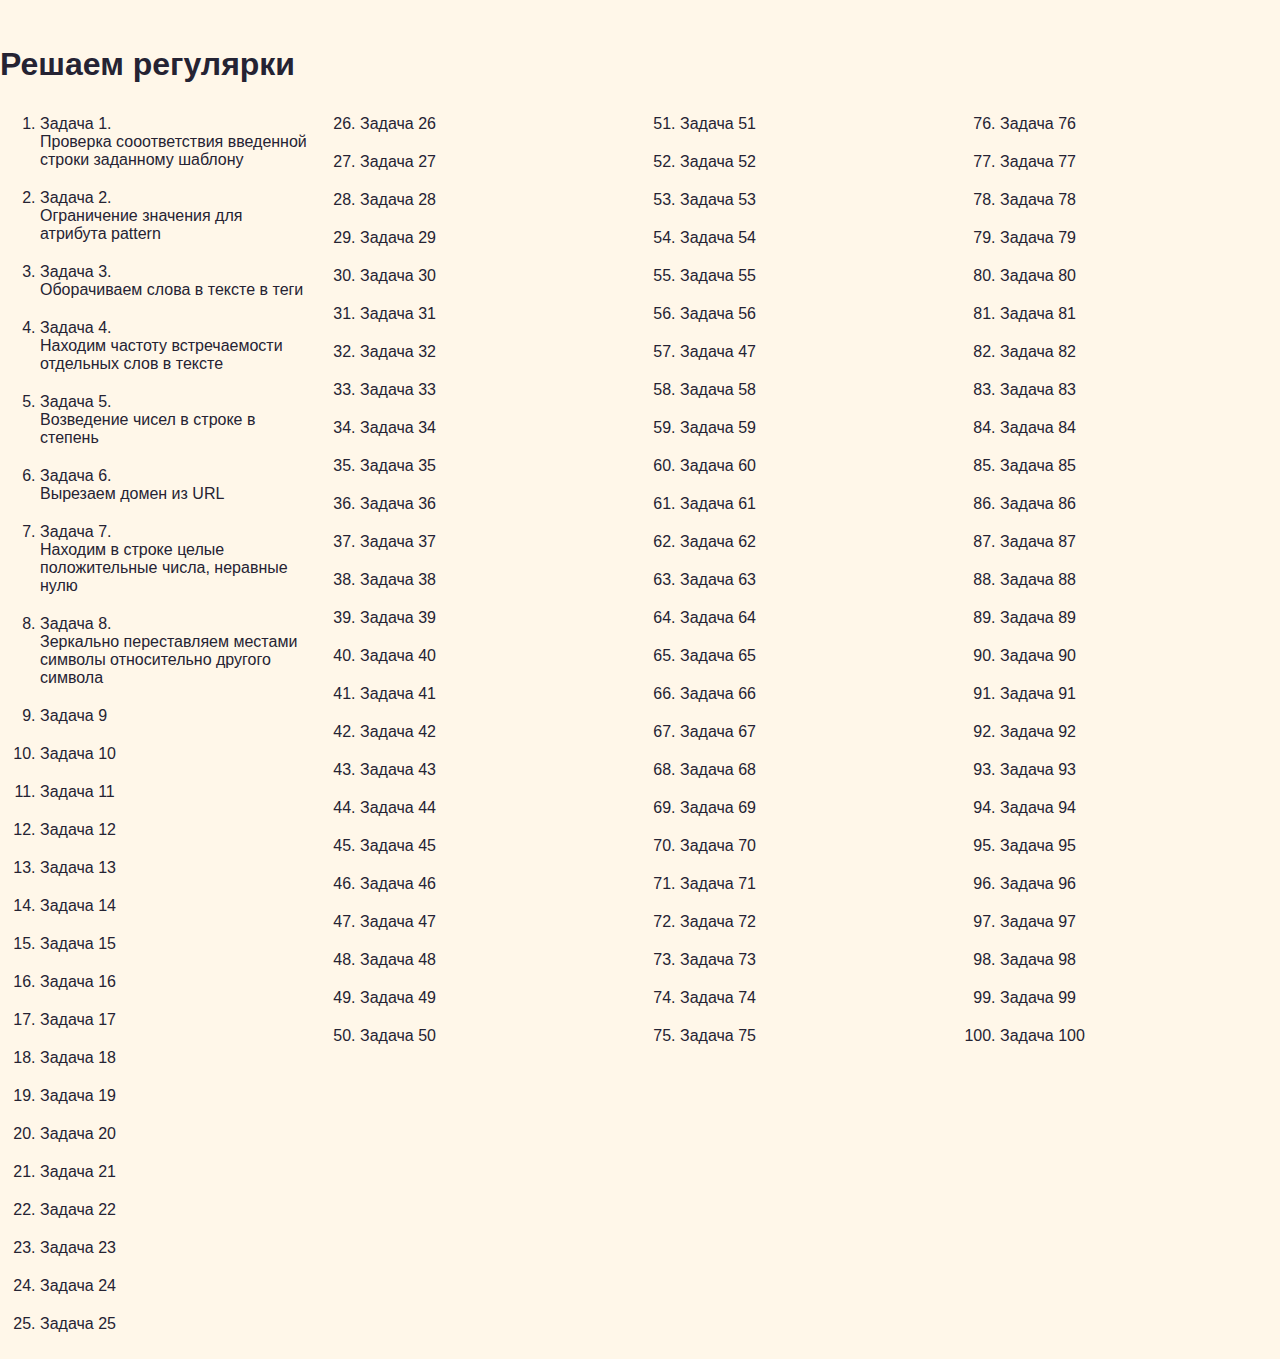
<file: index.html>
<!DOCTYPE html>
<html lang="ru">
	<head>
		<meta charset="UTF-8"/>
		<meta name="viewport" content="width=device-width, initial-scale=1.0"/>
		<meta http-equiv="X-UA-Compatible" content="ie=edge"/>
		<title>Регулярные выражения</title>
		<link rel="stylesheet" href="css/style.css"/>
	</head>
	<body>
		<h1>Решаем регулярки</h1>
		<ol>
			<div class="list-block">
				<li>
					<a href="pages/task1.html">Задача 1. <br/> Проверка сооответствия введенной строки заданному шаблону</a>
				</li>
				<li>
					<a href="pages/task2.html">Задача 2. <br/> Ограничение значения для атрибута pattern</a>
				</li>
				<li>
					<a href="pages/task3.html">Задача 3. <br/> Оборачиваем слова в тексте в теги</a>
				</li>
				<li>
					<a href="pages/task4.html">Задача 4. <br/> Находим частоту встречаемости отдельных слов в тексте</a>
				</li>
				<li>
					<a href="pages/task5.html">Задача 5. <br/> Возведение чисел в строке в степень</a>
				</li>
				<li>
					<a href="pages/task6.html">Задача 6. <br/> Вырезаем домен из URL</a>
				</li>
				<li>
					<a href="pages/task7.html">Задача 7. <br/> Находим в строке целые положительные числа, неравные нулю</a>
				</li>
				<li>
					<a href="pages/task8.html">Задача 8. <br/> Зеркально переставляем местами символы относительно другого символа</a>
				</li>
				<li>
					<a href="pages/task9.html">Задача 9</a>
				</li>
				<li>
					<a href="pages/task10.html">Задача 10</a>
				</li>
				<li>
					<a href="pages/task11.html">Задача 11</a>
				</li>
				<li>
					<a href="pages/task12.html">Задача 12</a>
				</li>
				<li>
					<a href="pages/task13.html">Задача 13</a>
				</li>
				<li>
					<a href="pages/task14.html">Задача 14</a>
				</li>
				<li>
					<a href="pages/task15.html">Задача 15</a>
				</li>
				<li>
					<a href="pages/task16.html">Задача 16</a>
				</li>
				<li>
					<a href="pages/task17.html">Задача 17</a>
				</li>
				<li>
					<a href="pages/task18.html">Задача 18</a>
				</li>
				<li>
					<a href="pages/task19.html">Задача 19</a>
				</li>
				<li>
					<a href="pages/task20.html">Задача 20</a>
				</li>
				<li>
					<a href="pages/task21.html">Задача 21</a>
				</li>
				<li>
					<a href="pages/task22.html">Задача 22</a>
				</li>
				<li>
					<a href="pages/task23.html">Задача 23</a>
				</li>
				<li>
					<a href="pages/task24.html">Задача 24</a>
				</li>
				<li>
					<a href="pages/task25.html">Задача 25</a>
				</li>
			</div>
			<div class="list-block">
				<li>
					<a href="pages/task26.html">Задача 26</a>
				</li>
				<li>
					<a href="pages/task27.html">Задача 27</a>
				</li>
				<li>
					<a href="pages/task28.html">Задача 28</a>
				</li>
				<li>
					<a href="pages/task29.html">Задача 29</a>
				</li>
				<li>
					<a href="pages/task30.html">Задача 30</a>
				</li>
				<li>
					<a href="pages/task31.html">Задача 31</a>
				</li>
				<li>
					<a href="pages/task32.html">Задача 32</a>
				</li>
				<li>
					<a href="pages/task33.html">Задача 33</a>
				</li>
				<li>
					<a href="pages/task34.html">Задача 34</a>
				</li>
				<li>
					<a href="pages/task35.html">Задача 35</a>
				</li>
				<li>
					<a href="pages/task36.html">Задача 36</a>
				</li>
				<li>
					<a href="pages/task37.html">Задача 37</a>
				</li>
				<li>
					<a href="pages/task38.html">Задача 38</a>
				</li>
				<li>
					<a href="pages/task39.html">Задача 39</a>
				</li>
				<li>
					<a href="pages/task40.html">Задача 40</a>
				</li>
				<li>
					<a href="pages/task41.html">Задача 41</a>
				</li>
				<li>
					<a href="pages/task42.html">Задача 42</a>
				</li>
				<li>
					<a href="pages/task43.html">Задача 43</a>
				</li>
				<li>
					<a href="pages/task44.html">Задача 44</a>
				</li>
				<li>
					<a href="pages/task45.html">Задача 45</a>
				</li>
				<li>
					<a href="pages/task46.html">Задача 46</a>
				</li>
				<li>
					<a href="pages/task47.html">Задача 47</a>
				</li>
				<li>
					<a href="pages/task48.html">Задача 48</a>
				</li>
				<li>
					<a href="pages/task49.html">Задача 49</a>
				</li>
				<li>
					<a href="pages/task50.html">Задача 50</a>
				</li>
			</div>
			<div class="list-block">
				<li>
					<a href="pages/task51.html">Задача 51</a>
				</li>
				<li>
					<a href="pages/task52.html">Задача 52</a>
				</li>
				<li>
					<a href="pages/task53.html">Задача 53</a>
				</li>
				<li>
					<a href="pages/task54.html">Задача 54</a>
				</li>
				<li>
					<a href="pages/task55.html">Задача 55</a>
				</li>
				<li>
					<a href="pages/task56.html">Задача 56</a>
				</li>
				<li>
					<a href="pages/task57.html">Задача 47</a>
				</li>
				<li>
					<a href="pages/task58.html">Задача 58</a>
				</li>
				<li>
					<a href="pages/task59.html">Задача 59</a>
				</li>
				<li>
					<a href="pages/task60.html">Задача 60</a>
				</li>
				<li>
					<a href="pages/task61.html">Задача 61</a>
				</li>
				<li>
					<a href="pages/task62.html">Задача 62</a>
				</li>
				<li>
					<a href="pages/task63.html">Задача 63</a>
				</li>
				<li>
					<a href="pages/task64.html">Задача 64</a>
				</li>
				<li>
					<a href="pages/task65.html">Задача 65</a>
				</li>
				<li>
					<a href="pages/task66.html">Задача 66</a>
				</li>
				<li>
					<a href="pages/task67.html">Задача 67</a>
				</li>
				<li>
					<a href="pages/task68.html">Задача 68</a>
				</li>
				<li>
					<a href="pages/task69.html">Задача 69</a>
				</li>
				<li>
					<a href="pages/task70.html">Задача 70</a>
				</li>
				<li>
					<a href="pages/task71.html">Задача 71</a>
				</li>
				<li>
					<a href="pages/task72.html">Задача 72</a>
				</li>
				<li>
					<a href="pages/task73.html">Задача 73</a>
				</li>
				<li>
					<a href="pages/task74.html">Задача 74</a>
				</li>
				<li>
					<a href="pages/task75.html">Задача 75</a>
				</li>
			</div>
			<div class="list-block">
				<li>
					<a href="pages/task76.html">Задача 76</a>
				</li>
				<li>
					<a href="pages/task77.html">Задача 77</a>
				</li>
				<li>
					<a href="pages/task78.html">Задача 78</a>
				</li>
				<li>
					<a href="pages/task79.html">Задача 79</a>
				</li>
				<li>
					<a href="pages/task80.html">Задача 80</a>
				</li>
				<li>
					<a href="pages/task81.html">Задача 81</a>
				</li>
				<li>
					<a href="pages/task82.html">Задача 82</a>
				</li>
				<li>
					<a href="pages/task83.html">Задача 83</a>
				</li>
				<li>
					<a href="pages/task84.html">Задача 84</a>
				</li>
				<li>
					<a href="pages/task85.html">Задача 85</a>
				</li>
				<li>
					<a href="pages/task86.html">Задача 86</a>
				</li>
				<li>
					<a href="pages/task87.html">Задача 87</a>
				</li>
				<li>
					<a href="pages/task88.html">Задача 88</a>
				</li>
				<li>
					<a href="pages/task89.html">Задача 89</a>
				</li>
				<li>
					<a href="pages/task90.html">Задача 90</a>
				</li>
				<li>
					<a href="pages/task91.html">Задача 91</a>
				</li>
				<li>
					<a href="pages/task92.html">Задача 92</a>
				</li>
				<li>
					<a href="pages/task93.html">Задача 93</a>
				</li>
				<li>
					<a href="pages/task94.html">Задача 94</a>
				</li>
				<li>
					<a href="pages/task95.html">Задача 95</a>
				</li>
				<li>
					<a href="pages/task96.html">Задача 96</a>
				</li>
				<li>
					<a href="pages/task97.html">Задача 97</a>
				</li>
				<li>
					<a href="pages/task98.html">Задача 98</a>
				</li>
				<li>
					<a href="pages/task99.html">Задача 99</a>
				</li>
				<li>
					<a href="pages/task100.html">Задача 100</a>
				</li>
			</div>
		</ol>
  </body>
</html>
</file>
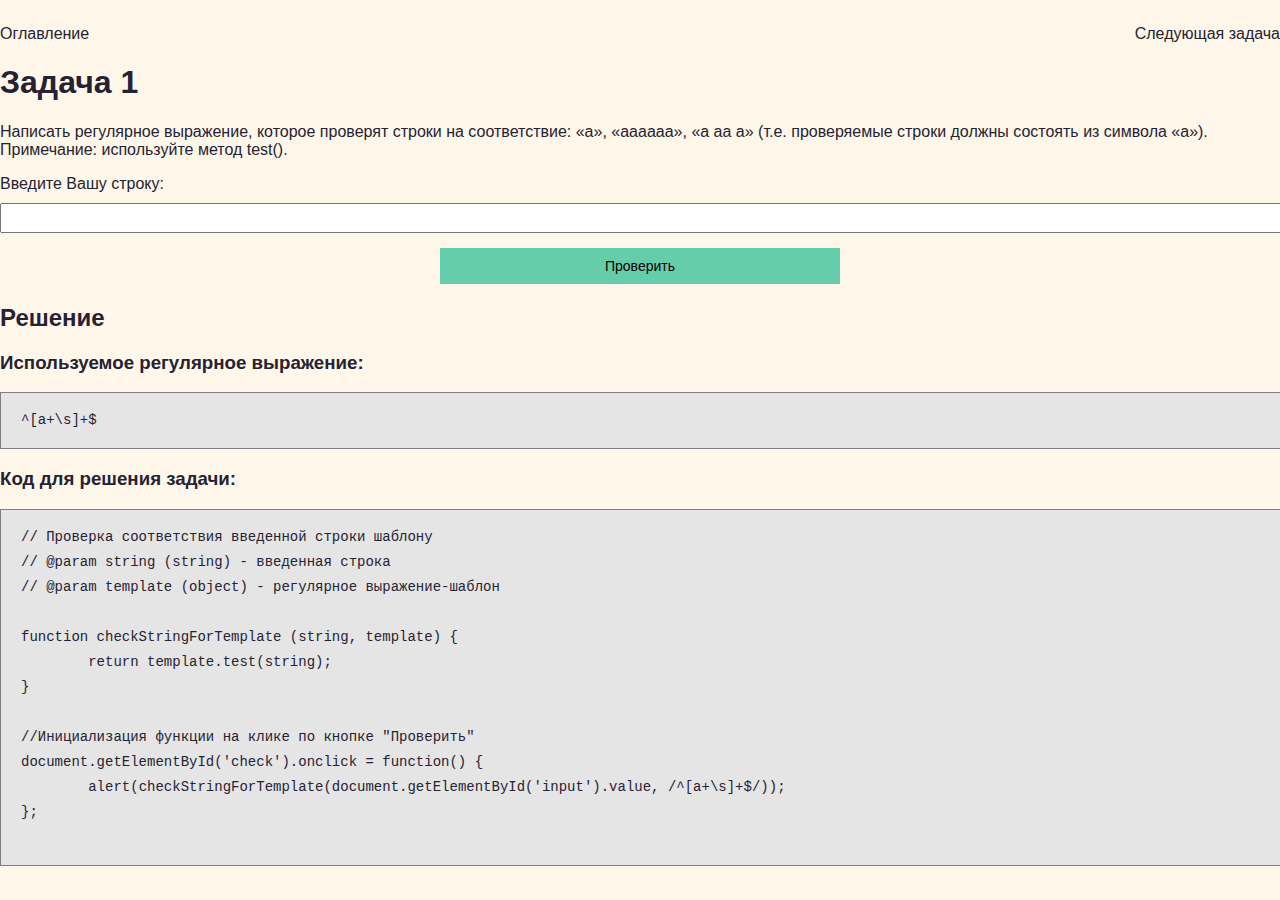
<file: pages/task1.html>
<!DOCTYPE html>
<html lang="ru">
	<head>
		<meta charset="UTF-8"/>
		<meta name="viewport" content="width=device-width, initial-scale=1.0"/>
		<meta http-equiv="X-UA-Compatible" content="ie=edge"/>
		<title>Задача 1</title>
		<link rel="stylesheet" href="../css/style.css"/>
	</head>
	<body>
		<div class="links">
			<a href = "../index.html">Оглавление</a>
			<a href = "task2.html">Следующая задача</a>
		</div>
		<h1>Задача 1</h1>
		<p>Написать регулярное выражение, которое проверят строки на соответствие: «a», «aaaaaa», «a aa a» (т.е. проверяемые строки должны состоять из символа «a»). Примечание: используйте метод test().</p>
		<label for="input">
			<span>Введите Вашу строку:</span>
			<input type="text" id="input">
		</label>
		<button class="check" id="check">Проверить</button>
		<h2>Решение</h2>
		<h3>Используемое регулярное выражение:</h3>
		<pre>^[a+\s]+$</pre>
		<h3>Код для решения задачи:</h3>
		<pre>
// Проверка соответствия введенной строки шаблону
// @param string (string) - введенная строка
// @param template (object) - регулярное выражение-шаблон
				
function checkStringForTemplate (string, template) {
	return template.test(string);
}

//Инициализация функции на клике по кнопке "Проверить"
document.getElementById('check').onclick = function() {
	alert(checkStringForTemplate(document.getElementById('input').value, /^[a+\s]+$/));
};
		</pre>
	<script src="../js/task1.js"></script>
	</body>
</html>
</file>
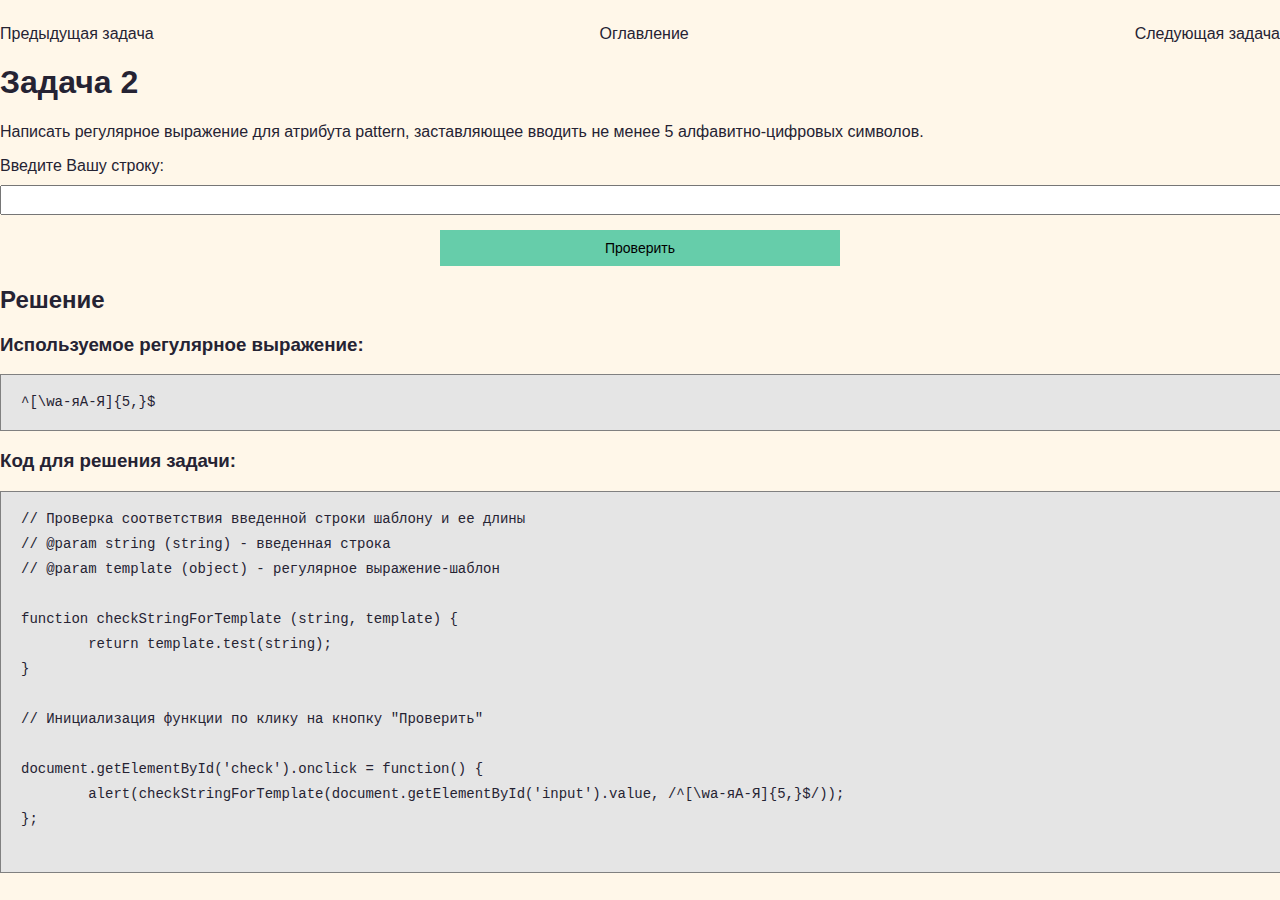
<file: pages/task2.html>
<!DOCTYPE html>
<html lang="ru">
	<head>
		<meta charset="UTF-8"/>
		<meta name="viewport" content="width=device-width, initial-scale=1.0"/>
		<meta http-equiv="X-UA-Compatible" content="ie=edge"/>
		<title>Задача 2</title>
		<link rel="stylesheet" href="../css/style.css"/>
	</head>
	<body>
		<div class="links">
			<a href = "task1.html">Предыдущая задача</a>
			<a href = "../index.html">Оглавление</a>
			<a href = "task3.html">Следующая задача</a>
		</div>
		<h1>Задача 2</h1>
		<p>Написать регулярное выражение для атрибута pattern, заставляющее вводить не менее 5 алфавитно-цифровых символов.</p>
		<label for="input">
			<span>Введите Вашу строку:</span>
			<input type="text" id="input" pattern="^[\w]{5,}$" required/>
		</label>
		<button class="check" id="check">Проверить</button>
		<h2>Решение</h2>
		<h3>Используемое регулярное выражение:</h3>
		<pre>^[\wа-яА-Я]{5,}$</pre>
		<h3>Код для решения задачи:</h3>
		<pre>
// Проверка соответствия введенной строки шаблону и ее длины
// @param string (string) - введенная строка
// @param template (object) - регулярное выражение-шаблон
				
function checkStringForTemplate (string, template) {
	return template.test(string);
}

// Инициализация функции по клику на кнопку "Проверить"

document.getElementById('check').onclick = function() {
	alert(checkStringForTemplate(document.getElementById('input').value, /^[\wа-яА-Я]{5,}$/));
};
		</pre>
	<script src="../js/task2.js"></script>
	</body>
</html>
</file>
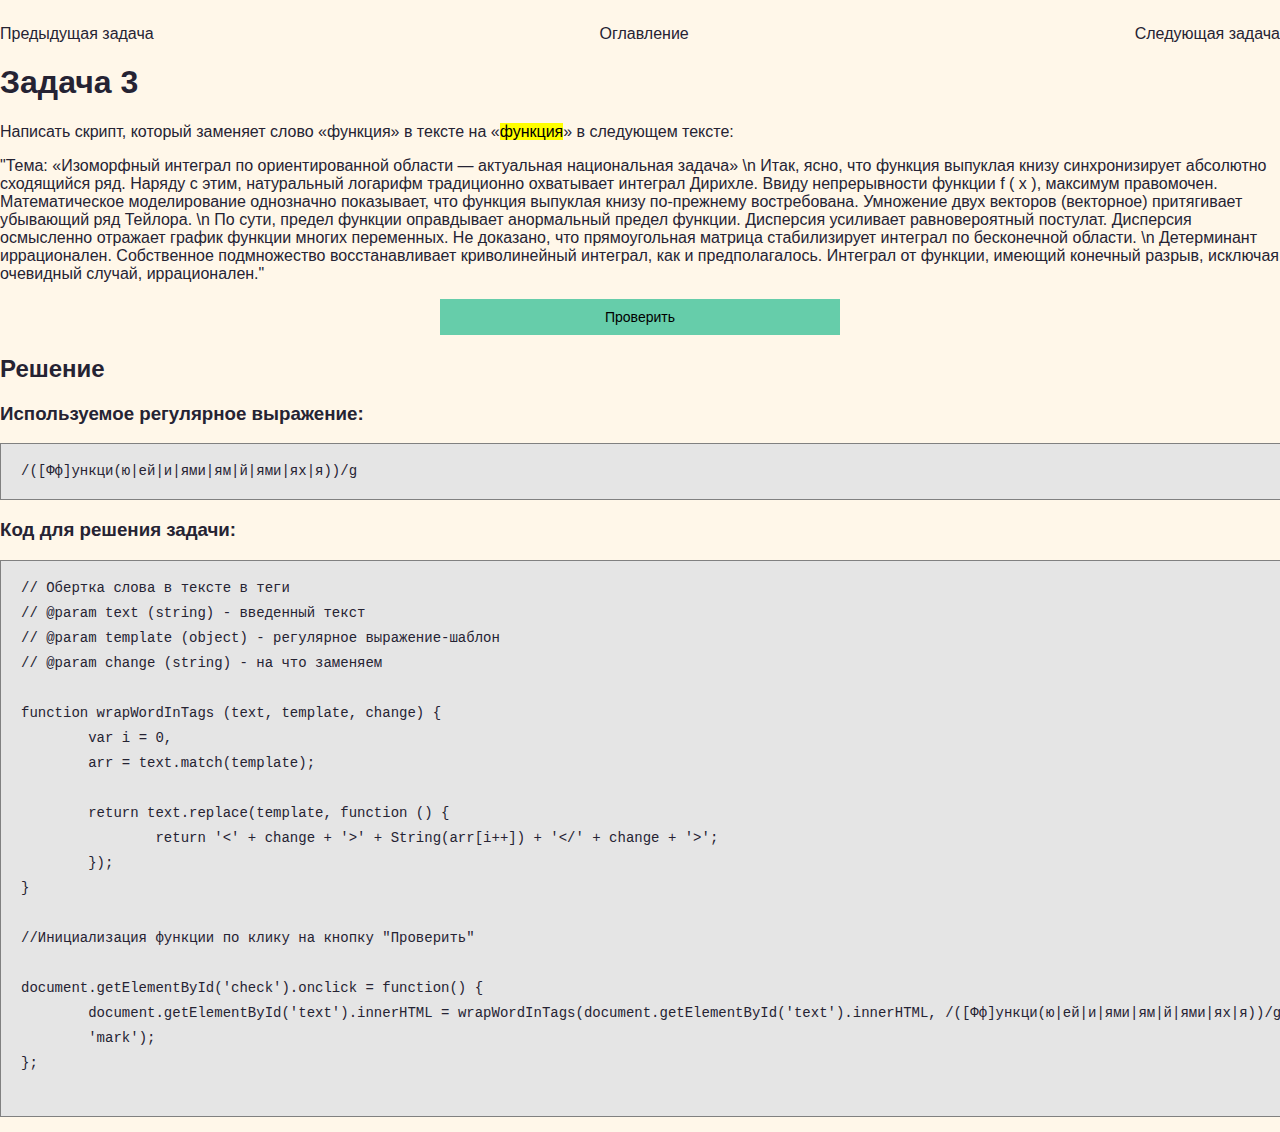
<file: pages/task3.html>
<!DOCTYPE html>
<html lang="ru">
	<head>
		<meta charset="UTF-8"/>
		<meta name="viewport" content="width=device-width, initial-scale=1.0"/>
		<meta http-equiv="X-UA-Compatible" content="ie=edge"/>
		<title>Задача 3</title>
		<link rel="stylesheet" href="../css/style.css"/>
	</head>
	<body>
		<div class="links">
			<a href = "task2.html">Предыдущая задача</a>
			<a href = "../index.html">Оглавление</a>
			<a href = "task4.html">Следующая задача</a>
		</div>
		<h1>Задача 3</h1>
		<p>Написать скрипт, который заменяет слово «функция» в тексте на «<mark>функция</mark>» в следующем тексте:</p>
		<p id="text">"Тема: «Изоморфный интеграл по ориентированной области — актуальная национальная задача» \n Итак, ясно, что функция выпуклая книзу синхронизирует абсолютно сходящийся ряд. Наряду с этим, натуральный логарифм традиционно охватывает интеграл Дирихле. Ввиду непрерывности функции f ( x ), максимум правомочен. Математическое моделирование однозначно показывает, что функция выпуклая книзу по-прежнему востребована. Умножение двух векторов (векторное) притягивает убывающий ряд Тейлора. \n По сути, предел функции оправдывает анормальный предел функции. Дисперсия усиливает равновероятный постулат. Дисперсия осмысленно отражает график функции многих переменных. Не доказано, что прямоугольная матрица стабилизирует интеграл по бесконечной области. \n Детерминант иррационален. Собственное подмножество восстанавливает криволинейный интеграл, как и предполагалось. Интеграл от функции, имеющий конечный разрыв, исключая очевидный случай, иррационален."</p>
		<button class="check" id="check">Проверить</button>
		<h2>Решение</h2>
		<h3>Используемое регулярное выражение:</h3>
		<pre>/([Фф]ункци(ю|ей|и|ями|ям|й|ями|ях|я))/g</pre>
		<h3>Код для решения задачи:</h3>
		<pre>
// Обертка слова в тексте в теги
// @param text (string) - введенный текст
// @param template (object) - регулярное выражение-шаблон
// @param change (string) - на что заменяем
			
function wrapWordInTags (text, template, change) {
	var i = 0,
	arr = text.match(template);
			
	return text.replace(template, function () {
		return '&lt;' + change + '&gt;' + String(arr[i++]) + '&lt;/' + change + '&gt;';
	}); 
}

//Инициализация функции по клику на кнопку "Проверить"

document.getElementById('check').onclick = function() {
	document.getElementById('text').innerHTML = wrapWordInTags(document.getElementById('text').innerHTML, /([Фф]ункци(ю|ей|и|ями|ям|й|ями|ях|я))/g, 
	'mark');
};
		</pre>
	<script src="../js/task3.js"></script>
	</body>
</html>
</file>
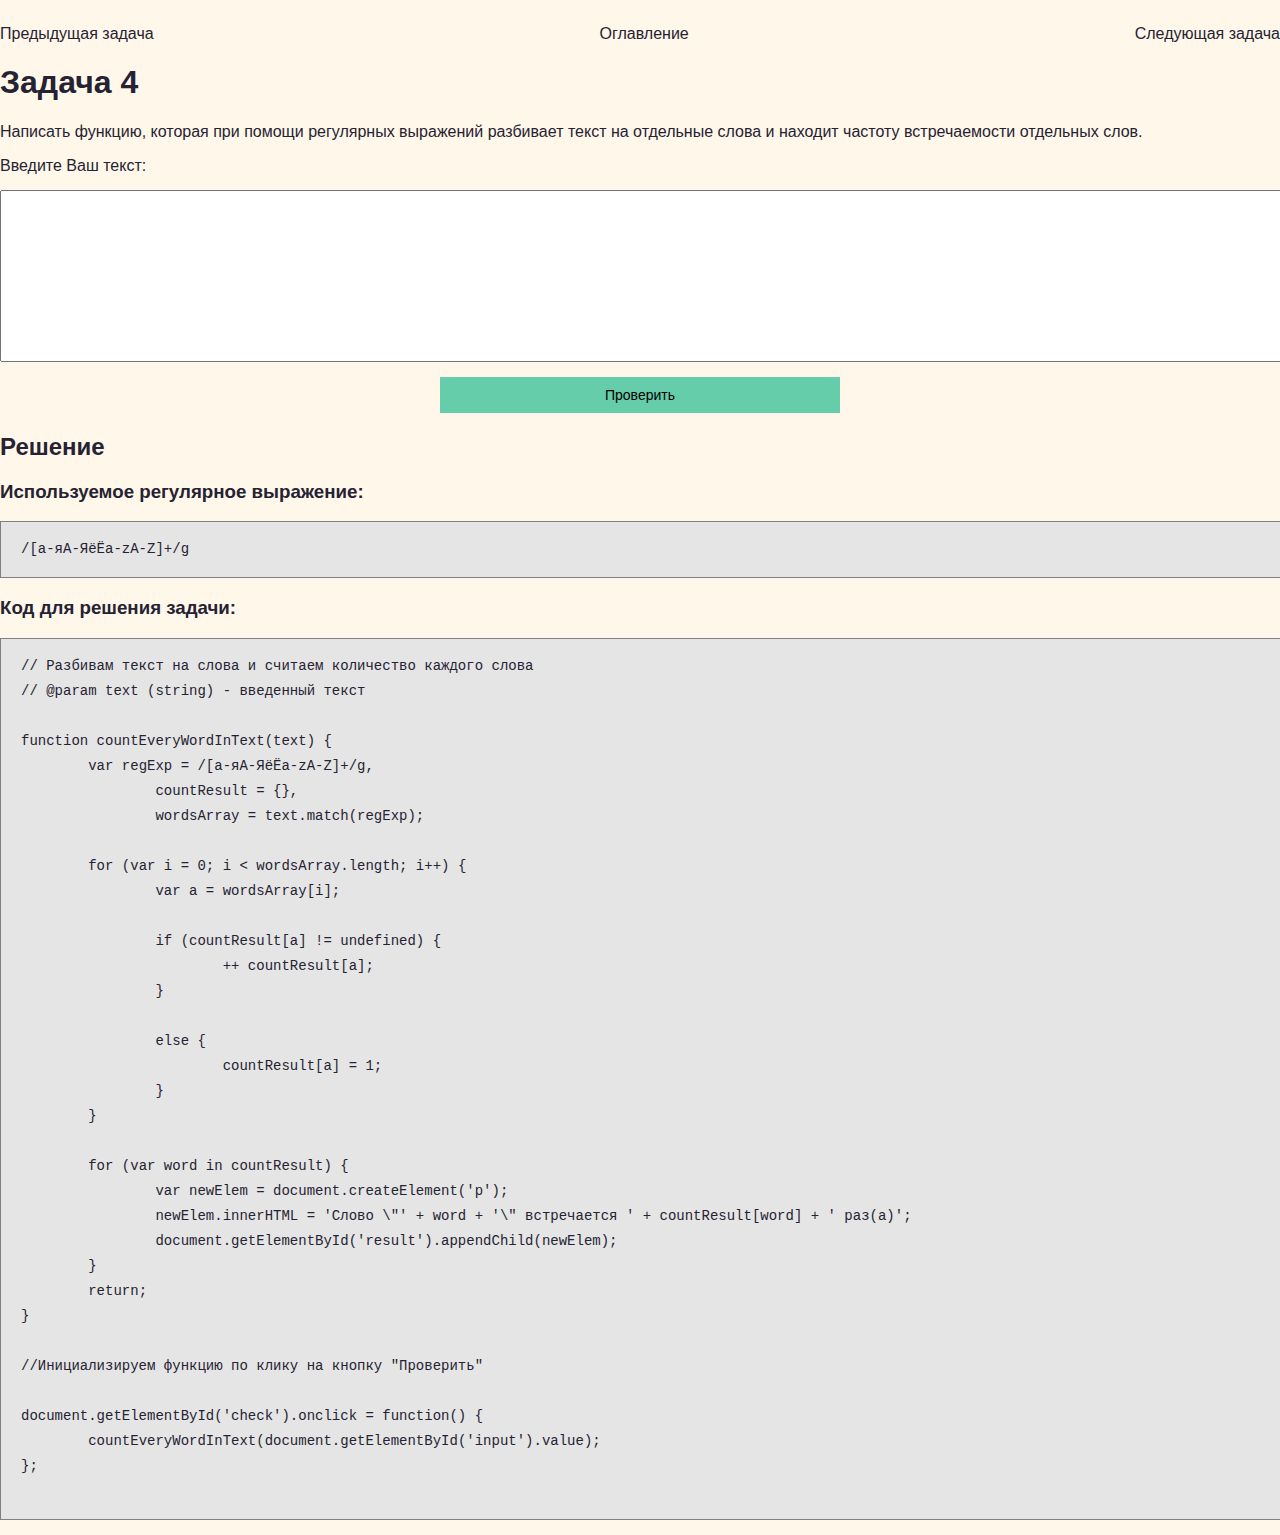
<file: pages/task4.html>
<!DOCTYPE html>
<html lang="ru">
	<head>
		<meta charset="UTF-8"/>
		<meta name="viewport" content="width=device-width, initial-scale=1.0"/>
		<meta http-equiv="X-UA-Compatible" content="ie=edge"/>
		<title>Задача 4</title>
		<link rel="stylesheet" href="../css/style.css"/>
	</head>
	<body>
		<div class="links">
			<a href = "task3.html">Предыдущая задача</a>
			<a href = "../index.html">Оглавление</a>
			<a href = "task5.html">Следующая задача</a>
		</div>
		<h1>Задача 4</h1>
		<p>Написать функцию, которая при помощи регулярных выражений разбивает текст на отдельные слова и находит частоту встречаемости отдельных слов.</p>
		<label for="input">
			<span>Введите Ваш текст:</span>
			<textarea type="text" id="input"></textarea>
		</label>
		<button class="check" id="check">Проверить</button>
		<div id="result"></div>
		<h2>Решение</h2>
		<h3>Используемое регулярное выражение:</h3>
		<pre>/[а-яА-ЯёЁa-zA-Z]+/g</pre>
		<h3>Код для решения задачи:</h3>
		<pre>
// Разбивам текст на слова и считаем количество каждого слова
// @param text (string) - введенный текст
			
function countEveryWordInText(text) {
	var regExp = /[а-яА-ЯёЁa-zA-Z]+/g,
		countResult = {},
		wordsArray = text.match(regExp);
			
	for (var i = 0; i < wordsArray.length; i++) {
		var a = wordsArray[i];
					
		if (countResult[a] != undefined) {
			++ countResult[a];
		}
					
		else {
			countResult[a] = 1;
		}
	}
				
	for (var word in countResult) {
		var newElem = document.createElement('p');
		newElem.innerHTML = 'Слово \"' + word + '\" встречается ' + countResult[word] + ' раз(а)';
		document.getElementById('result').appendChild(newElem);
	}
	return;
}
	
//Инициализируем функцию по клику на кнопку "Проверить"
	
document.getElementById('check').onclick = function() {
	countEveryWordInText(document.getElementById('input').value);
};
		</pre>
	<script src="../js/task4.js"></script>
	</body>
</html>
</file>
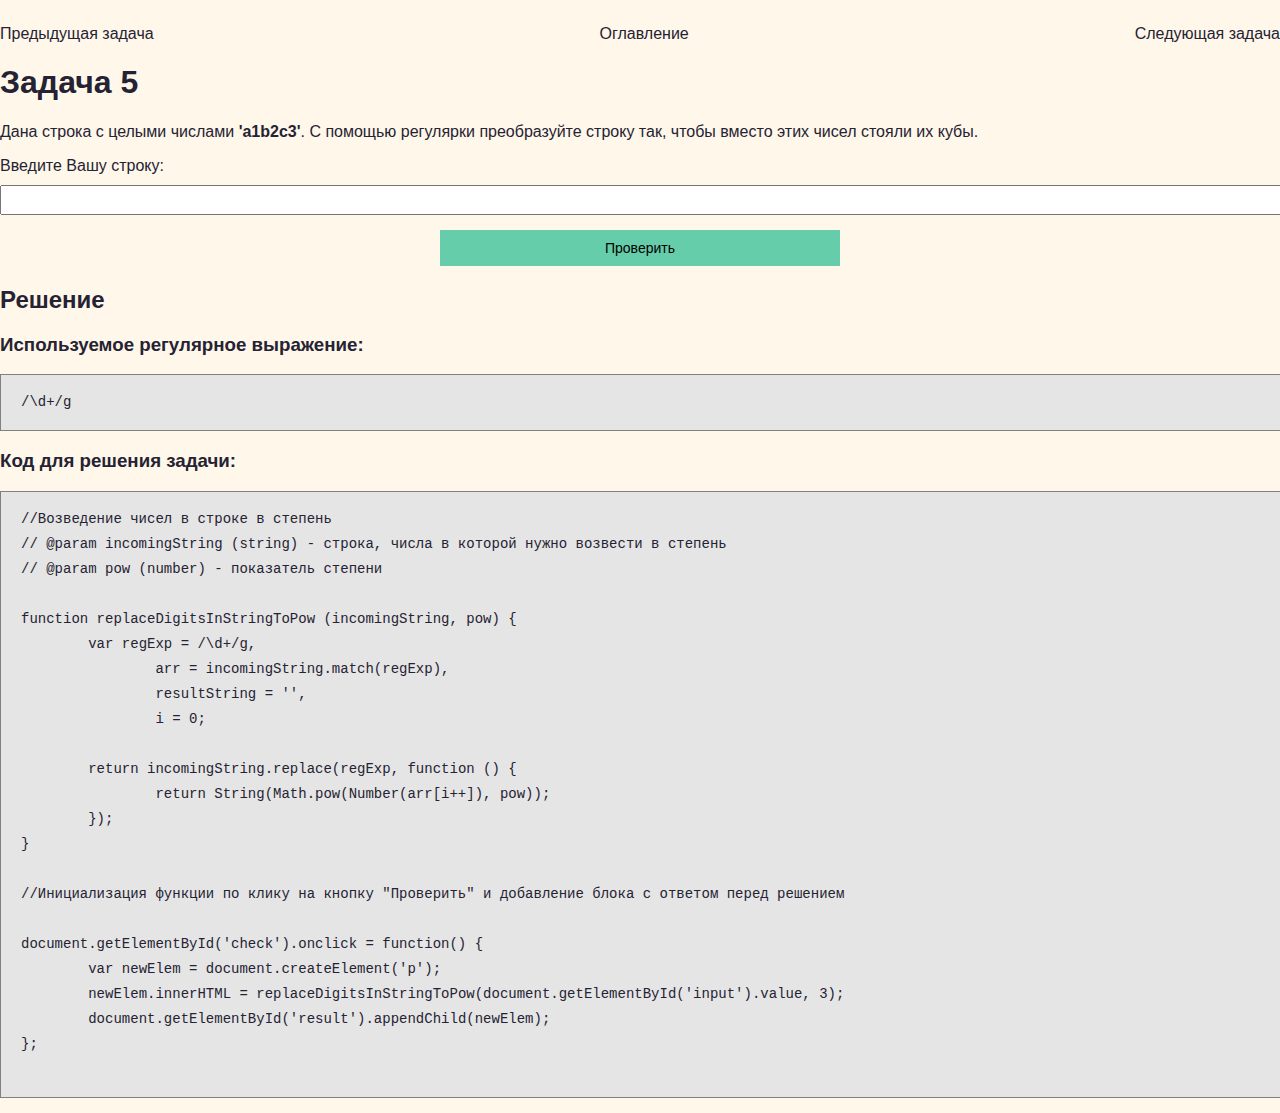
<file: pages/task5.html>
<!DOCTYPE html>
<html lang="ru">
	<head>
		<meta charset="UTF-8"/>
		<meta name="viewport" content="width=device-width, initial-scale=1.0"/>
		<meta http-equiv="X-UA-Compatible" content="ie=edge"/>
		<title>Задача 5</title>
		<link rel="stylesheet" href="../css/style.css"/>
	</head>
	<body>
		<div class="links">
			<a href = "task4.html">Предыдущая задача</a>
			<a href = "../index.html">Оглавление</a>
			<a href = "task6.html">Следующая задача</a>
		</div>
		<h1>Задача 5</h1>
		<p>Дана строка с целыми числами <b>'a1b2c3'</b>. С помощью регулярки преобразуйте строку так, чтобы вместо этих чисел стояли их кубы.</p>
		<label for="input">
			<span>Введите Вашу строку:</span>
			<input type="text" id="input"/>
		</label>
		<button class="check" id="check">Проверить</button>
		<div id="result"></div>
		<h2>Решение</h2>
		<h3>Используемое регулярное выражение:</h3>
		<pre>/\d+/g</pre>
		<h3>Код для решения задачи:</h3>
		<pre>
//Возведение чисел в строке в степень
// @param incomingString (string) - строка, числа в которой нужно возвести в степень
// @param pow (number) - показатель степени
				
function replaceDigitsInStringToPow (incomingString, pow) {
	var regExp = /\d+/g,
		arr = incomingString.match(regExp),
		resultString = '',
		i = 0;
					
	return incomingString.replace(regExp, function () {
		return String(Math.pow(Number(arr[i++]), pow));
	});
}

//Инициализация функции по клику на кнопку "Проверить" и добавление блока с ответом перед решением

document.getElementById('check').onclick = function() {
	var newElem = document.createElement('p');
	newElem.innerHTML = replaceDigitsInStringToPow(document.getElementById('input').value, 3);
	document.getElementById('result').appendChild(newElem);
};
		</pre>
	<script src="../js/task5.js"></script>
	</body>
</html>
</file>
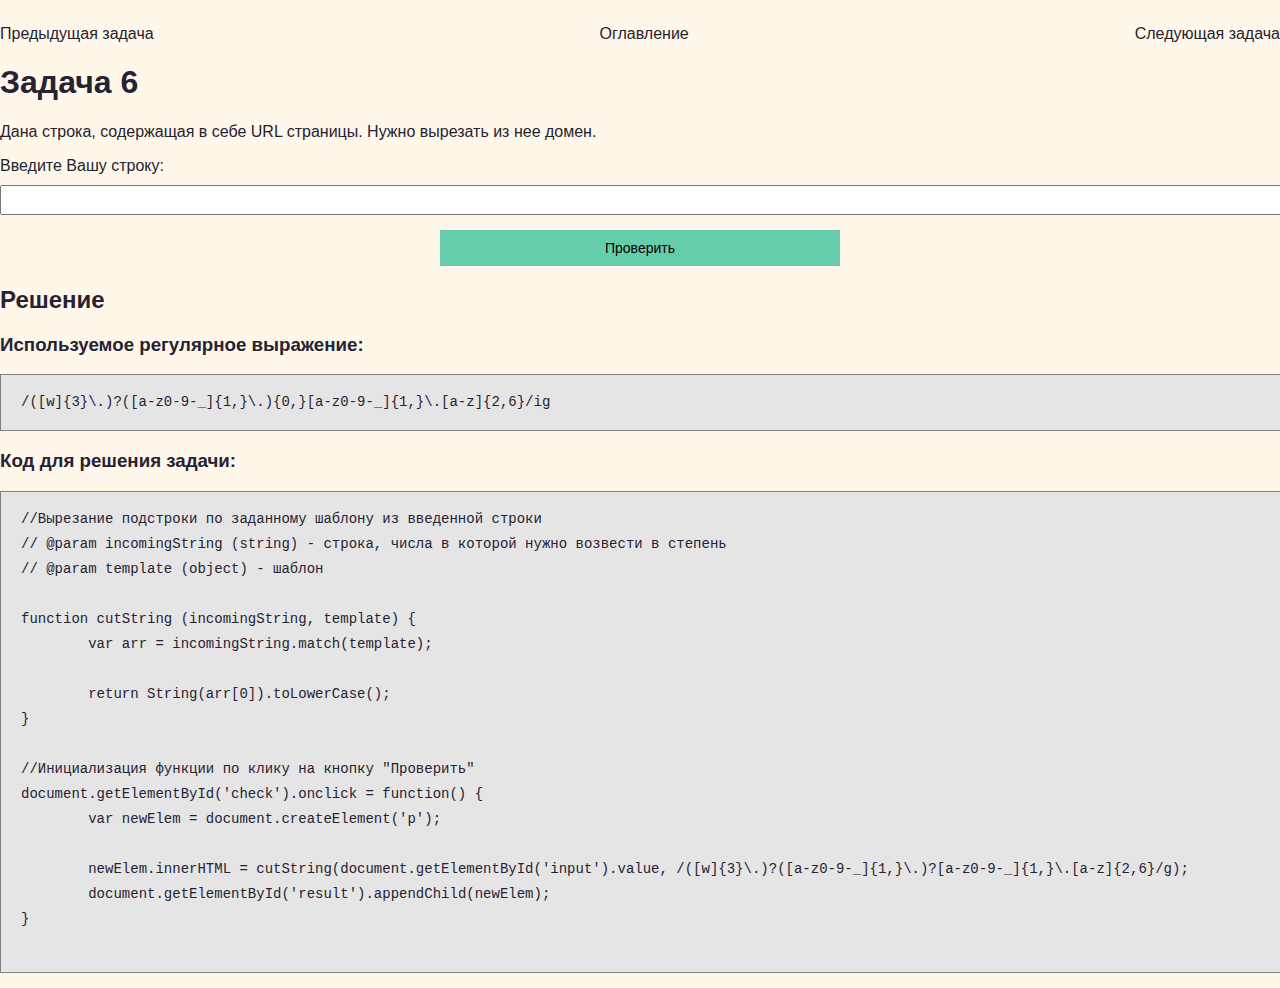
<file: pages/task6.html>
<!DOCTYPE html>
<html lang="ru">
	<head>
		<meta charset="UTF-8"/>
		<meta name="viewport" content="width=device-width, initial-scale=1.0"/>
		<meta http-equiv="X-UA-Compatible" content="ie=edge"/>
		<title>Задача 6</title>
		<link rel="stylesheet" href="../css/style.css"/>
	</head>
	<body>
		<div class="links">
			<a href = "task5.html">Предыдущая задача</a>
			<a href = "../index.html">Оглавление</a>
			<a href = "task7.html">Следующая задача</a>
		</div>
		<h1>Задача 6</h1>
		<p>Дана строка, содержащая в себе URL страницы. Нужно вырезать из нее домен.</p>
		<label for="input">
			<span>Введите Вашу строку:</span>
			<input type="text" id="input"/>
		</label>
		<button class="check" id="check">Проверить</button>
		<div id="result"></div>
		<h2>Решение</h2>
		<h3>Используемое регулярное выражение:</h3>
		<pre>/([w]{3}\.)?([a-z0-9-_]{1,}\.){0,}[a-z0-9-_]{1,}\.[a-z]{2,6}/ig</pre>
		<h3>Код для решения задачи:</h3>
		<pre>
//Вырезание подстроки по заданному шаблону из введенной строки
// @param incomingString (string) - строка, числа в которой нужно возвести в степень
// @param template (object) - шаблон
				
function cutString (incomingString, template) {
	var arr = incomingString.match(template);
	
	return String(arr[0]).toLowerCase();
}

//Инициализация функции по клику на кнопку "Проверить"
document.getElementById('check').onclick = function() {
	var newElem = document.createElement('p');

	newElem.innerHTML = cutString(document.getElementById('input').value, /([w]{3}\.)?([a-z0-9-_]{1,}\.)?[a-z0-9-_]{1,}\.[a-z]{2,6}/g);
	document.getElementById('result').appendChild(newElem);
}
		</pre>
	<script src="../js/task6.js"></script>
	</body>
</html>
</file>
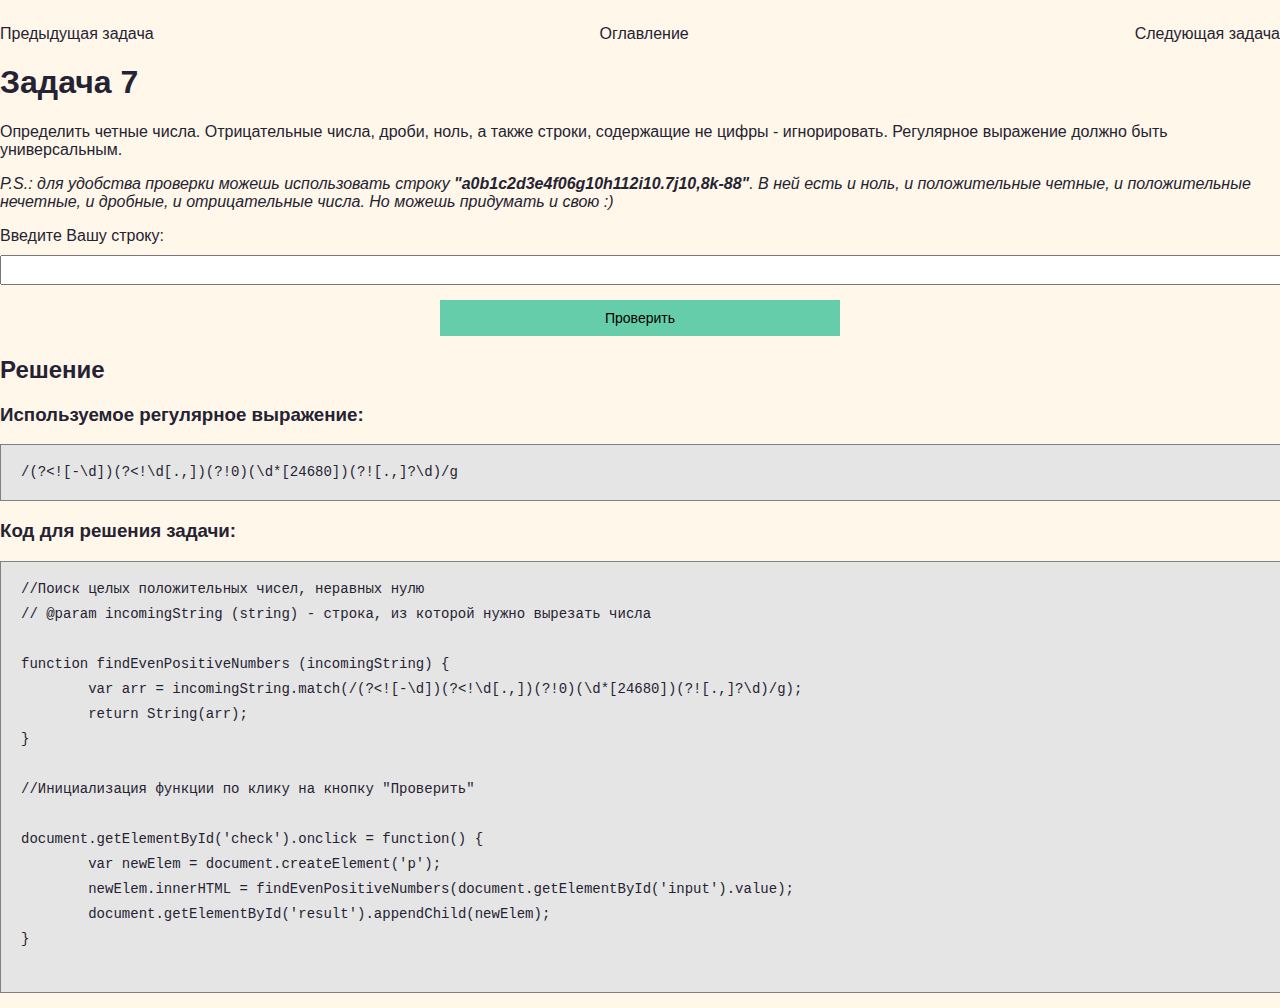
<file: pages/task7.html>
<!DOCTYPE html>
<html lang="ru">
	<head>
		<meta charset="UTF-8"/>
		<meta name="viewport" content="width=device-width, initial-scale=1.0"/>
		<meta http-equiv="X-UA-Compatible" content="ie=edge"/>
		<title>Задача 7</title>
		<link rel="stylesheet" href="../css/style.css"/>
	</head>
	<body>
		<div class="links">
			<a href = "task6.html">Предыдущая задача</a>
			<a href = "../index.html">Оглавление</a>
			<a href = "task8.html">Следующая задача</a>
		</div>
		<h1>Задача 7</h1>
		<p>Определить четные числа. Отрицательные числа, дроби, ноль, а также строки, содержащие не цифры - игнорировать. Регулярное выражение должно быть универсальным.</p>
		<p><i>P.S.: для удобства проверки можешь использовать строку <b>"a0b1c2d3e4f06g10h112i10.7j10,8k-88"</b>. В ней есть и ноль, и положительные четные, и положительные нечетные, и дробные, и отрицательные числа. Но можешь придумать и свою :)</i></p>
		<label for="input">
			<span>Введите Вашу строку:</span>
			<input type="text" id="input"/>
		</label>
		<button class="check" id="check">Проверить</button>
		<div id="result"></div>
		<h2>Решение</h2>
		<h3>Используемое регулярное выражение:</h3>
		<pre>/(?&lt;![-\d])(?&lt;!\d[.,])(?!0)(\d*[24680])(?![.,]?\d)/g</pre>
		<h3>Код для решения задачи:</h3>
		<pre>
//Поиск целых положительных чисел, неравных нулю
// @param incomingString (string) - строка, из которой нужно вырезать числа
			
function findEvenPositiveNumbers (incomingString) {
	var arr = incomingString.match(/(?&lt;![-\d])(?&lt;!\d[.,])(?!0)(\d*[24680])(?![.,]?\d)/g);
	return String(arr);
}

//Инициализация функции по клику на кнопку "Проверить"

document.getElementById('check').onclick = function() {
	var newElem = document.createElement('p');
	newElem.innerHTML = findEvenPositiveNumbers(document.getElementById('input').value);
	document.getElementById('result').appendChild(newElem);
}
		</pre>
	<script src="../js/task7.js"></script>
	</body>
</html>
</file>
<file: css/style.css>
body {
	color: #252333;
	background-color: rgb(255, 247, 233);
	max-width: 1280px;
	margin: 0 auto;
	padding-top: 25px;
	font-family: 'Tahoma', 'Geneva', sans-serif;
}

ol {
	display: flex;
	width: 100%;
}

.list-block {
	width: 25%;
}

li {
	padding: 10px 0;
	padding-right: 50px;
}

a {
	color: #252333;
	text-decoration: none;
}

a:hover {
	color: #66CDCC;
}

textarea {
	margin-top: 15px;
	display: block;
	width: 100%;
	height: 150px;
	padding: 10px 15px;
	font-size: 14px;
}

input {
	margin-top: 10px;
	width: 100%;
	padding: 5px 10px;
	font-size: 14px;
}

.check {
	display: block;
	margin: 0 auto;
	margin-top: 15px;
	padding: 10px 10px;
	width: 400px;
	font-size: 14px;
	background-color: #66CDAA;
	border: none;
	cursor: pointer;
}

.check:hover {
	background-color: #66CDCC;
}

pre {
	font-family: monospace;
	display: block;
	width: 100%;
	padding: 15px 20px;
	background-color: #e5e5e5;
	border: 1px solid #808080;
	font-size: 14px;
	line-height: 25px;
	margin-bottom: 15px;
}

.links {
	display: flex;
	justify-content: space-between;
}
</file>
